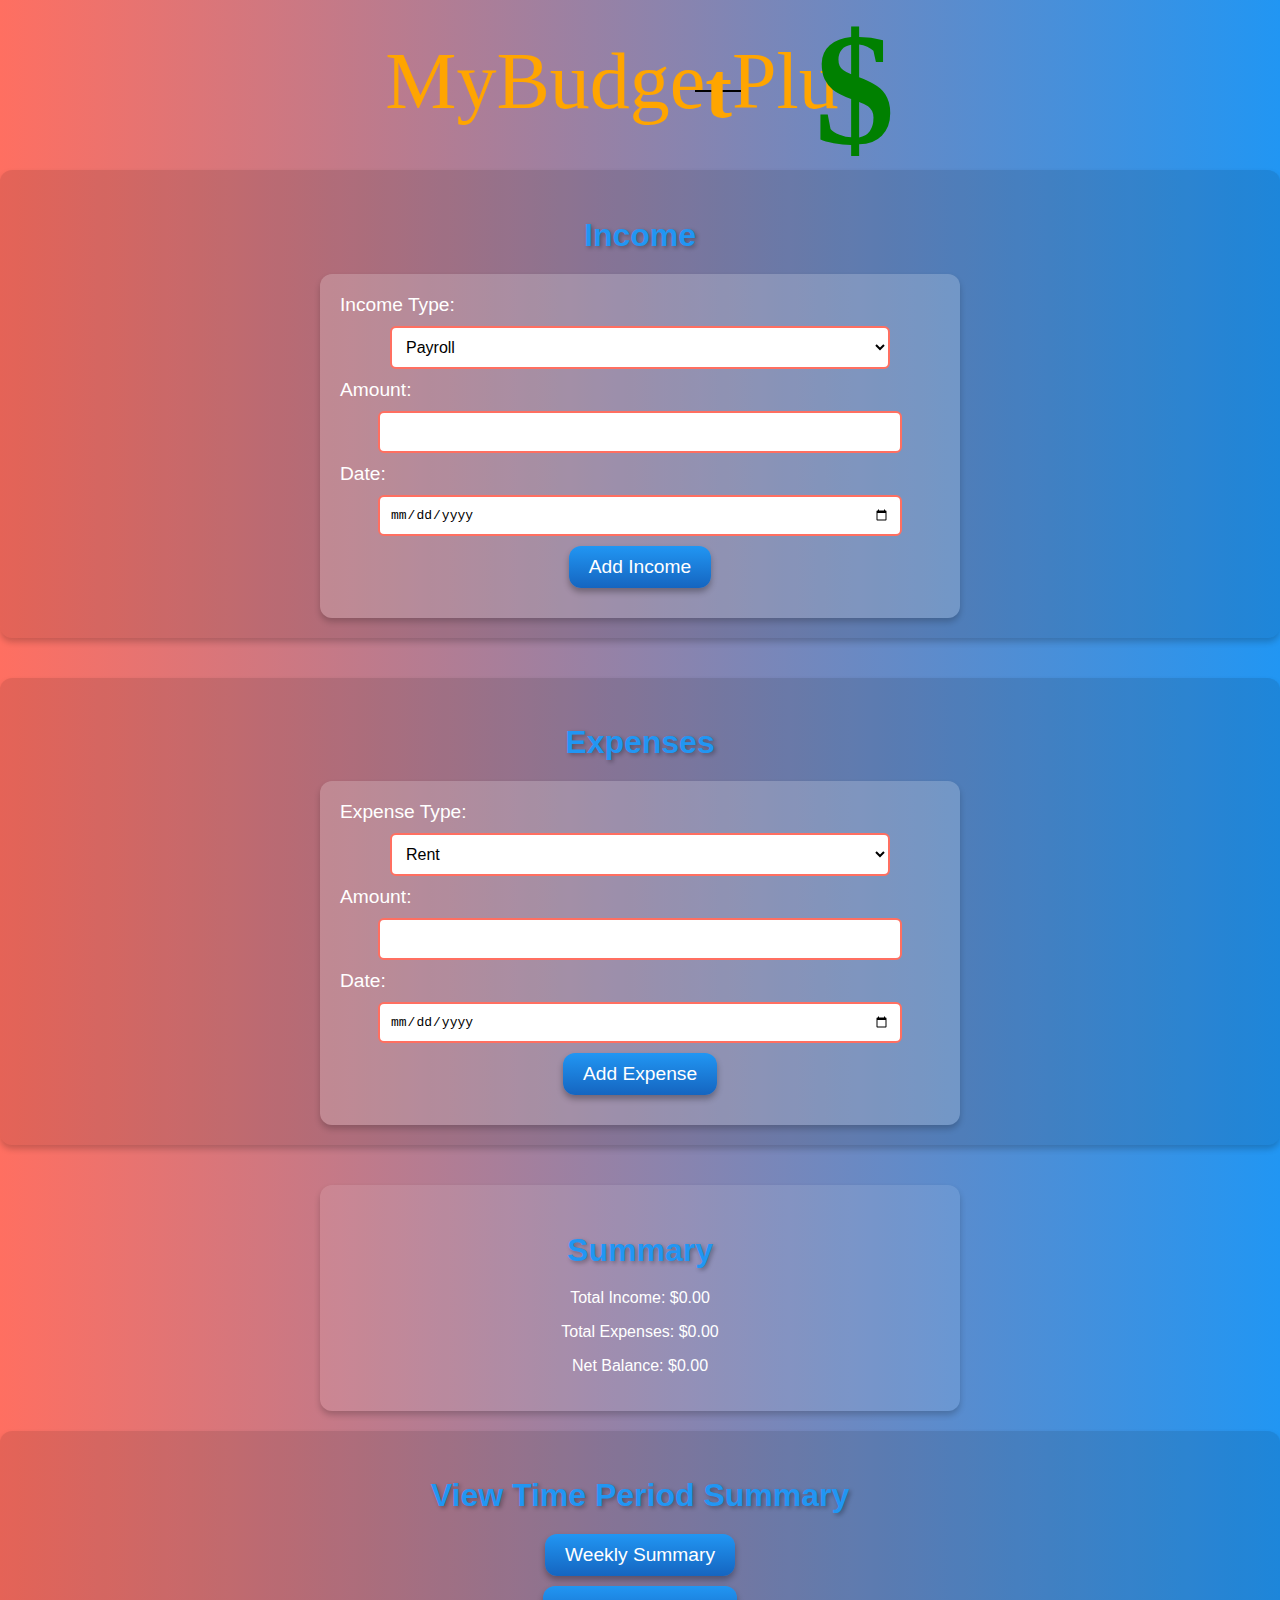
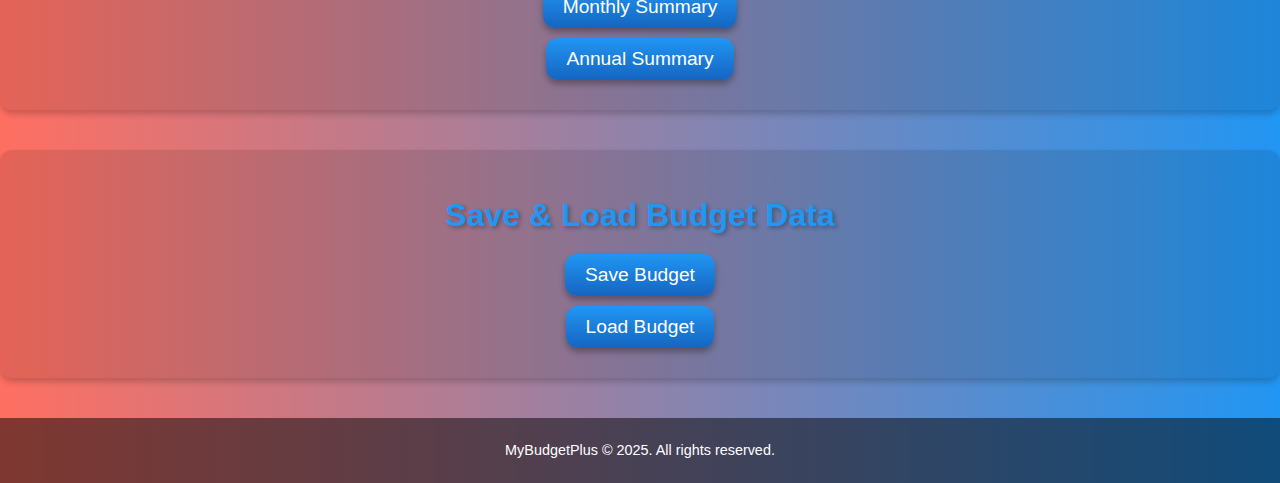
<file: templates/index.html>
<!DOCTYPE html>
<html lang="en">
  <head>
    <!-- Basic metadata for the document -->
    <meta charset="UTF-8" />
    <meta name="viewport" content="width=device-width, initial-scale=1.0" />
    <title>MyBudgetPlu$</title>
    <!-- Link to your external CSS stylesheet for styling -->
    <link rel="stylesheet" href="../static/css/styles.css" />
  </head>
  <body>
    <!-- Page header -->
    <header>
      <div class="logo">
        MyBudge<span class="plus">t</span>Plu<span class="dollar">$</span>
      </div>
    </header>

    <!-- Main content area -->
    <main>
      <!-- Section for entering income -->
      <section id="income-section">
        <h2>Income</h2>
        <!-- Subheading for the income section -->
        <form id="income-form">
          <!-- Dropdown menu for income type -->
          <label for="income-type">Income Type:</label>
          <select id="income-type">
            <option value="payroll">Payroll</option>
            <option value="other">Other</option>
          </select>
          <!-- Input for income amount -->
          <label for="income-amount">Amount:</label>
          <input type="number" id="income-amount" step="0.01" required />
          <!-- Input for income date -->
          <label for="income-date">Date:</label>
          <input type="date" id="income-date" />
          <!-- Button to add income -->
          <button type="button" id="add-income">Add Income</button>
        </form>
      </section>

      <!-- Expense input section -->
      <section id="expense-section">
        <h2>Expenses</h2>
        <!-- Subheading for the expenses section -->
        <form id="expense-form">
          <!-- Dropdown menu for expense type -->
          <label for="expense-type">Expense Type:</label>
          <select id="expense-type">
            <option value="rent">Rent</option>
            <option value="power">Power</option>
            <option value="groceries">Groceries</option>
            <option value="gasoline">Gasoline</option>
            <option value="car_insurance">Car Insurance</option>
            <option value="car_payment">Car Payment</option>
            <option value="internet">Internet</option>
            <option value="phone">Phone</option>
            <option value="household">Household</option>
            <option value="hygiene">Hygiene</option>
          </select>
          <!-- Input for expense amount -->
          <label for="expense-amount">Amount:</label>
          <input type="number" id="expense-amount" step="0.01" required />
          <!-- Input for expense date -->
          <label for="expense-date">Date:</label>
          <input type="date" id="expense-date" />
          <!-- Button to add expense -->
          <button type="button" id="add-expense">Add Expense</button>
        </form>
      </section>

      <!-- Section for displaying summary totals -->
      <section id="filtered-summary">
        <h2>Summary</h2>
        <p>Total Income: <span id="total-income">$0.00</span></p>
        <p>Total Expenses: <span id="total-expenses">$0.00</span></p>
        <p>Net Balance: <span id="net-balance">$0.00</span></p>
      </section>

      <!-- Section for viewing summaries by time periods -->
      <section id="time-period-section">
        <h2>View Time Period Summary</h2>
        <button type="button" id="view-weekly">Weekly Summary</button>
        <button type="button" id="view-monthly">Monthly Summary</button>
        <button type="button" id="view-annual">Annual Summary</button>
      </section>

      <!-- Section for saving and loading budget data -->
      <section id="save-load-section">
        <h2>Save & Load Budget Data</h2>
        <button type="button" id="save-budget">Save Budget</button>
        <button type="button" id="load-budget">Load Budget</button>
      </section>
    </main>

    <!-- Footer for navigation -->
    <footer>
      <p>MyBudgetPlus © 2025. All rights reserved.</p>
    </footer>

    <!-- Include your external JavaScript file -->
    <script src="../static/js/script.js"></script>
  </body>
</html>
</file>
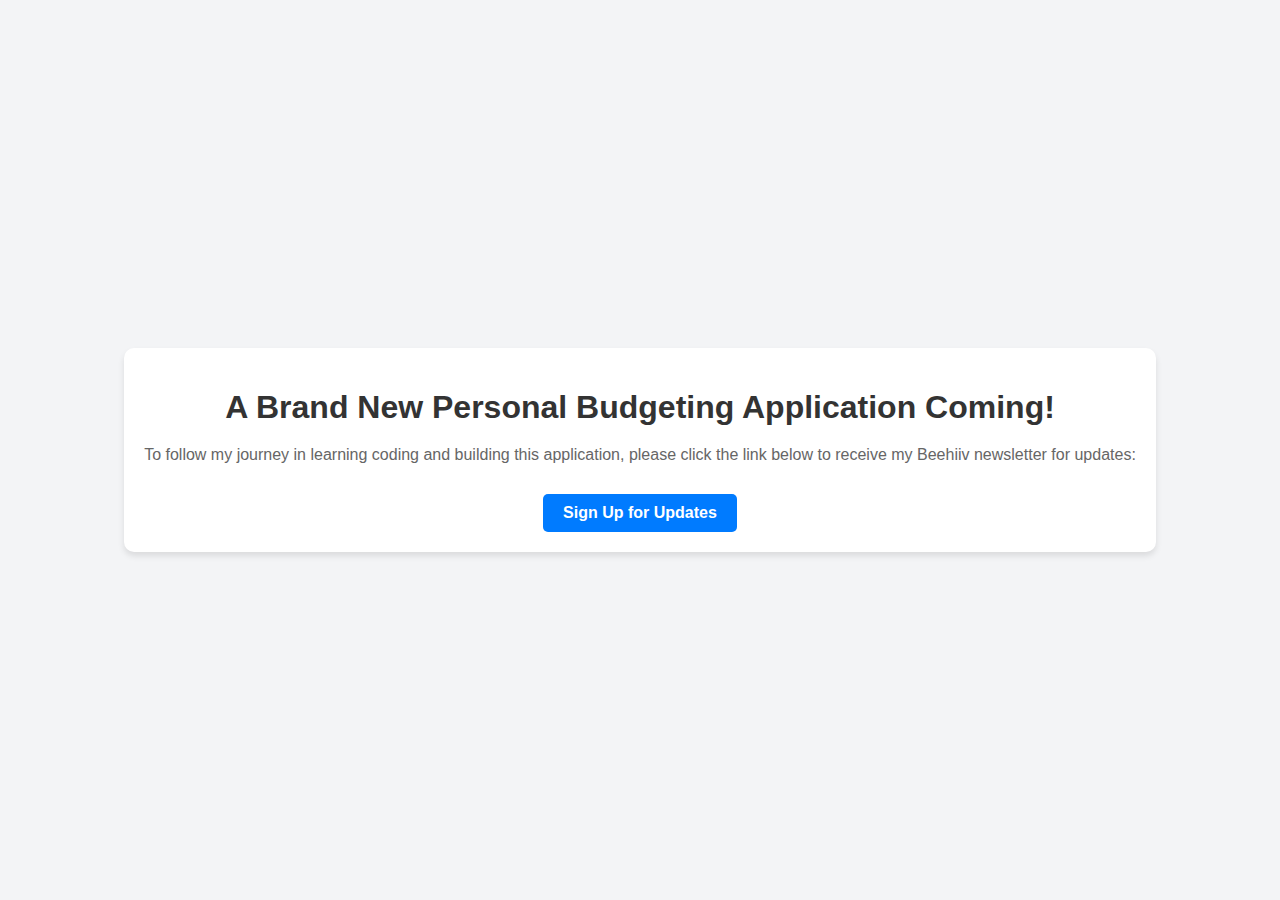
<file: tempsite/index.html>
<!DOCTYPE html>
<html lang="en">
<head>
  <meta charset="UTF-8">
  <meta name="viewport" content="width=device-width, initial-scale=1.0">
  <title>Coming Soon</title>
  <link rel="stylesheet" href="styles.css">
</head>
<body>
  <div class="container">
    <h1>A Brand New Personal Budgeting Application Coming!</h1>
    <p>To follow my journey in learning coding and building this application, please click the link below to receive my Beehiiv newsletter for updates:</p>
    <a href="https://littleguytech.beehiiv.com/subscribe" class="button" target="_blank">Sign Up for Updates</a>
  </div>
</body>
</html>
</file>
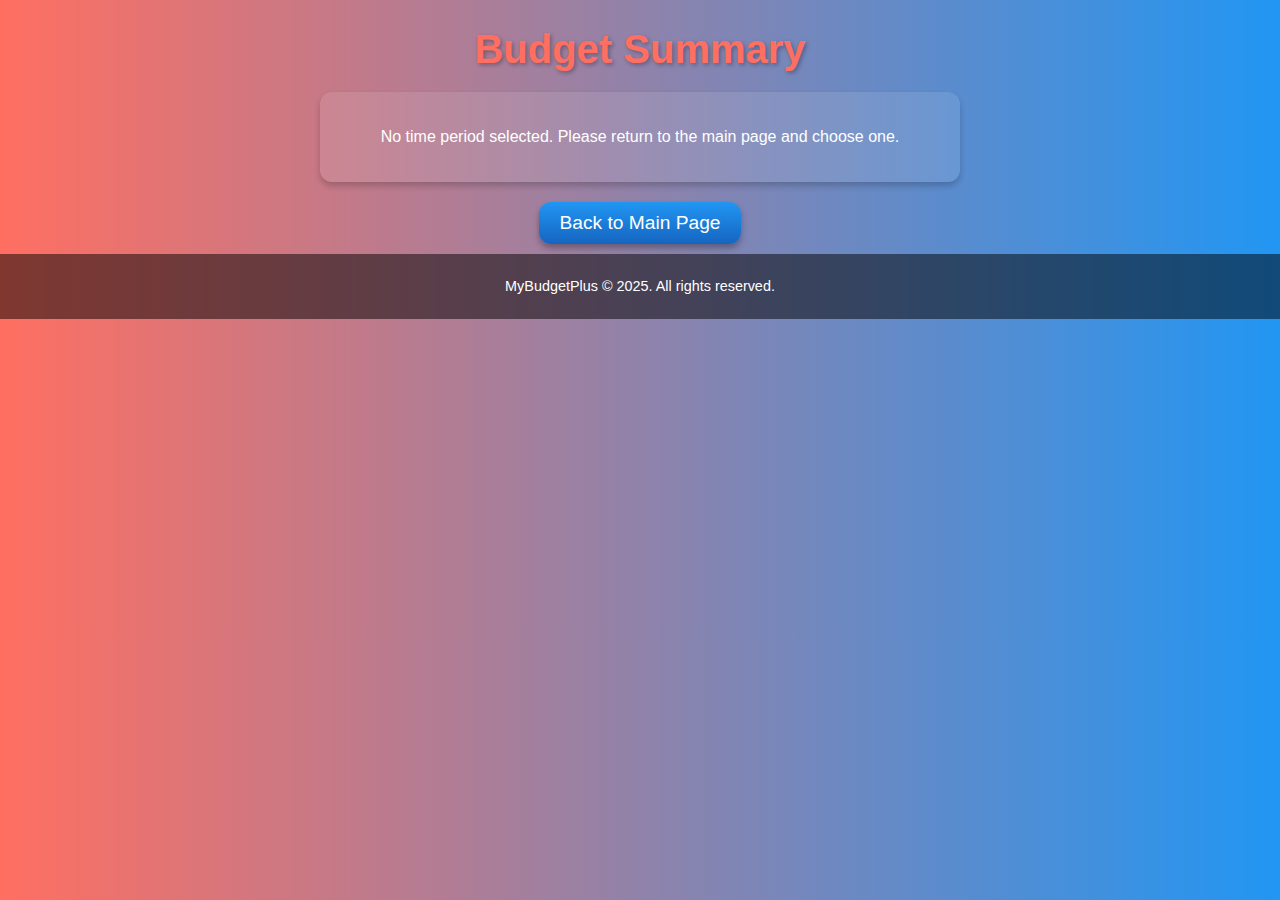
<file: templates/summary.html>
<!DOCTYPE html>
<html lang="en">
  <head>
    <!-- Metadata for responsiveness and compatibility -->
    <meta charset="UTF-8" />
    <meta name="viewport" content="width=device-width, initial-scale=1.0" />
    <title>Time Period Summary</title>
    <!-- Link to your external CSS file for styling -->
    <link rel="stylesheet" href="../static/css/styles.css" />
  </head>
  <body>
    <!-- Header section -->
    <header>
      <h1>Budget Summary</h1>
    </header>

    <!-- Main content area -->
    <main>
      <!-- Section where JavaScript will dynamically add filtered summaries -->
      <section id="filtered-summary">
        <!-- Placeholder text to show if there's no data -->
        <p>Loading summary data...</p>
      </section>

      <!-- Button to navigate back to the main page -->
      <button type="button" onclick="window.location.href='index.html'">
        Back to Main Page
      </button>
    </main>

    <!-- Footer section -->
    <footer>
      <p>MyBudgetPlus © 2025. All rights reserved.</p>
    </footer>

    <!-- Link to your external JavaScript file for dynamic functionality -->
    <script src="../static/js/summary.js"></script>
  </body>
</html>
</file>
<file: static/css/styles.css>
/* General body styles */
body {
    background: linear-gradient(to right, #FF6F61, #2196F3); /* Red to blue gradient background */
    font-family: 'Roboto', sans-serif; /* Clean, modern font */
    color: white;
    margin: 0;
    padding: 0;
}

/* Container for the app content */
.container {
    max-width: 1200px;
    margin: 20px auto;
    padding: 20px;
}

/* Headers (h1 and h2) */
h1, h2 {
    font-family: 'Montserrat', sans-serif; /* Stylish font for headers */
    text-align: center;
    text-shadow: 2px 2px 4px rgba(0, 0, 0, 0.3); /* Subtle shadow effect */
    margin-bottom: 20px;
}

h1 {
    font-size: 2.5em;
    color: #FF6F61; /* Red header */
}

h2 {
    font-size: 2em;
    color: #2196F3; /* Blue header */
}

/* Forms */
form {
    max-width: 600px; /* Limit the width of the entire form */
    margin: 0 auto; /* Center the form on the screen */
    background-color: rgba(255, 255, 255, 0.2); /* Semi-transparent white background */
    padding: 20px;
    border-radius: 12px;
    box-shadow: 0 4px 6px rgba(0, 0, 0, 0.2); /* Adds depth */
}

/* Labels */
label {
    font-size: 1.2em;
    margin-bottom: 10px;
    display: block;
}

/* Input fields */
input, select {
    width: 100%; /* Full width within the form */
    max-width: 500px; /* Limit the maximum width */
    display: block; /* Stack elements vertically */
    margin: 10px auto; /* Center elements within the form */
    border: 2px solid #FF6F61; /* Red border */
    border-radius: 6px;
    padding: 10px;
    font-size: 1em;
    background-color: #ffffff; /* White background */
}

/* Buttons */
button {
    background: linear-gradient(to bottom, #2196F3, #1565C0); /* Blue gradient */
    color: white;
    border: none;
    border-radius: 12px;
    padding: 10px 20px;
    font-size: 1.2em;
    cursor: pointer;
    box-shadow: 0 4px 6px rgba(0, 0, 0, 0.3); /* Depth effect */
    transition: transform 0.3s, box-shadow 0.3s;
    display: block; /* Make buttons behave like block elements */
    margin: 10px auto; /* Center the buttons */
}

button:hover {
    background: #1E88E5; /* Lighter blue on hover */
    transform: translateY(-2px);
    box-shadow: 0 6px 8px rgba(0, 0, 0, 0.3); /* Hover effect */
}

/* Section styles */
section {
    margin-bottom: 40px;
    padding: 20px;
    border-radius: 12px;
    background: rgba(0, 0, 0, 0.1); /* Semi-transparent black */
    box-shadow: 0 4px 6px rgba(0, 0, 0, 0.2);
}

/* Tables */
table {
    width: 100%;
    border-collapse: collapse;
    margin-bottom: 20px;
    font-size: 1em;
}

th, td {
    border: 2px solid #FF6F61; /* Red border */
    padding: 10px;
    text-align: left;
    color: white;
}

th {
    background-color: #2196F3; /* Blue for table headers */
}

tr:nth-child(even) {
    background-color: rgba(255, 255, 255, 0.1); /* Alternating row background */
}

/* Notifications */
.notification {
    position: fixed;
    top: 0;
    left: 50%;
    transform: translateX(-50%); /* Center the notification bar */
    width: 80%; /* Reduce the width */
    background-color: #FF6F61;
    color: white;
    text-align: center;
    padding: 10px;
    font-size: 1.2em;
    box-shadow: 0 4px 6px rgba(0, 0, 0, 0.3);
    z-index: 1000;
}

/* Summary section - Centering */
#filtered-summary {
    text-align: center; /* Center align the text */
    margin: 20px auto; /* Add spacing and center within the page */
    max-width: 600px; /* Limit the width */
    background-color: rgba(255, 255, 255, 0.1); /* Light background for readability */
    padding: 20px;
    border-radius: 12px;
    box-shadow: 0 4px 6px rgba(0, 0, 0, 0.2);
}

/* Logo Styles - Refined Alignment */
.logo {
    font-family: 'Dancing Script', cursive; /* Replace with Harlow Solid Italic equivalent */
    font-size: 5em; /* Slightly larger text */
    text-align: center; /* Center the logo */
    color: orange; /* Black for contrast */
    position: relative;
    display: inline-block;
    line-height: 1; /* Tighten line spacing for vertical alignment */
    margin: 0 auto; /* Center the logo container */
}

/* Style the "+" as the "T" */
.logo .plus {
    font-weight: bold;
    position: relative;
    vertical-align: middle; /* Align "+" with the rest of the text */
}

.logo .plus::after {
    content: ""; /* Add the strikethrough line */
    position: absolute;
    top: 50%; /* Center the line vertically */
    left: -10px; /* Extend the line to the left */
    right: -10px; /* Extend the line to the right */
    height: 2px; /* Thickness of the line */
    background-color: black; /* Match the text color */
    z-index: -1; /* Push the line behind the text */
}

/* Style the "$" */
.logo .dollar {
    font-size: 2em; /* Keep the dollar sign prominent */
    color: green; /* Green for contrast */
    font-weight: bold;
    vertical-align: middle; /* Align the dollar sign with the letters */
    margin-left: -0.15em; /* Reduce spacing between the "$" and the "u" */
}



/* Centering the entire logo container */
header {
    text-align: center; /* Ensures the logo is centered in its container */
    margin-top: 10px; /* Add some spacing above */
}

/* Links */
a {
    color: #64B5F6; /* Light blue for links */
    text-decoration: none;
}

a:hover {
    text-decoration: underline;
}

/* Footer */
footer {
    text-align: center;
    padding: 10px;
    background-color: rgba(0, 0, 0, 0.5); /* Semi-transparent black */
    color: white;
    font-size: 0.9em;
}

/* Animations */
@keyframes fadeIn {
    from {
        opacity: 0;
        transform: translateY(10px);
    }
    to {
        opacity: 1;
        transform: translateY(0);
    }
}

.fade-in {
    animation: fadeIn 0.5s ease-in-out;
}
</file>
<file: tempsite/styles.css>
body {
    font-family: Arial, sans-serif;
    margin: 0;
    padding: 0;
    display: flex;
    justify-content: center;
    align-items: center;
    height: 100vh;
    background-color: #f3f4f6;
  }
  
  .container {
    text-align: center;
    padding: 20px;
    background-color: #ffffff;
    border-radius: 10px;
    box-shadow: 0 4px 6px rgba(0, 0, 0, 0.1);
  }
  
  h1 {
    color: #333333;
    margin-bottom: 20px;
  }
  
  p {
    color: #666666;
    margin-bottom: 30px;
  }
  
  .button {
    display: inline-block;
    padding: 10px 20px;
    font-size: 16px;
    font-weight: bold;
    color: #ffffff;
    background-color: #007BFF;
    text-decoration: none;
    border-radius: 5px;
    transition: background-color 0.3s ease;
  }
  
  .button:hover {
    background-color: #0056b3;
  }
</file>
